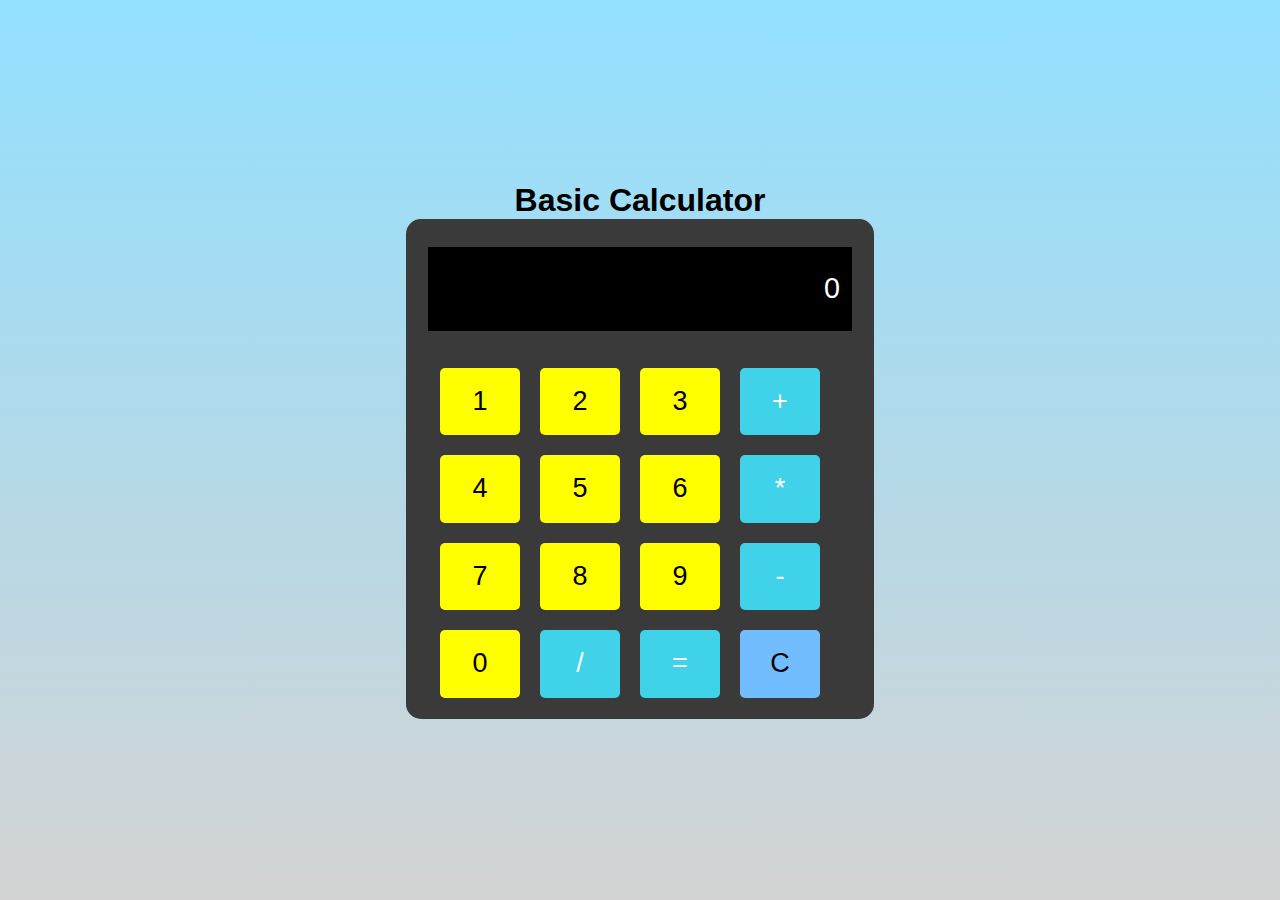
<file: index.html>
<!DOCTYPE html>
<html lang="en">
  <head>
    <meta charset="UTF-8" />
    <meta
      name="google-site-verification"
      content="x8Rw6tG6LnmhAxg2HEiaKKt86RN_J8NceO_FQ-zNFnw"
    />
    <meta name="viewport" content="width=device-width, initial-scale=1.0" />
    <title>Calcy</title>
    <link rel="stylesheet" href="./index.css" />
    <link rel="icon" type="image/png" href="./calcFav.png" />
  </head>
  <body>
    <div class="header">
      <h1>Basic Calculator</h1>
    </div>
    <div class="calc">
      <div class="inp">
        <input type="text" class="itext" value="0" />
      </div>
      <div class="buttons">
        <div class="btn">1</div>
        <div class="btn">2</div>
        <div class="btn">3</div>
        <div class="btn op">+</div>
        <div class="btn">4</div>
        <div class="btn">5</div>
        <div class="btn">6</div>
        <div class="btn op">*</div>
        <div class="btn">7</div>
        <div class="btn">8</div>
        <div class="btn">9</div>
        <div class="btn op">-</div>
        <div class="btn">0</div>
        <div class="btn op">/</div>
        <div class="btn op">=</div>
        <div class="btn clr">C</div>
      </div>
    </div>
    <script src="./index.js"></script>
  </body>
</html>
</file>
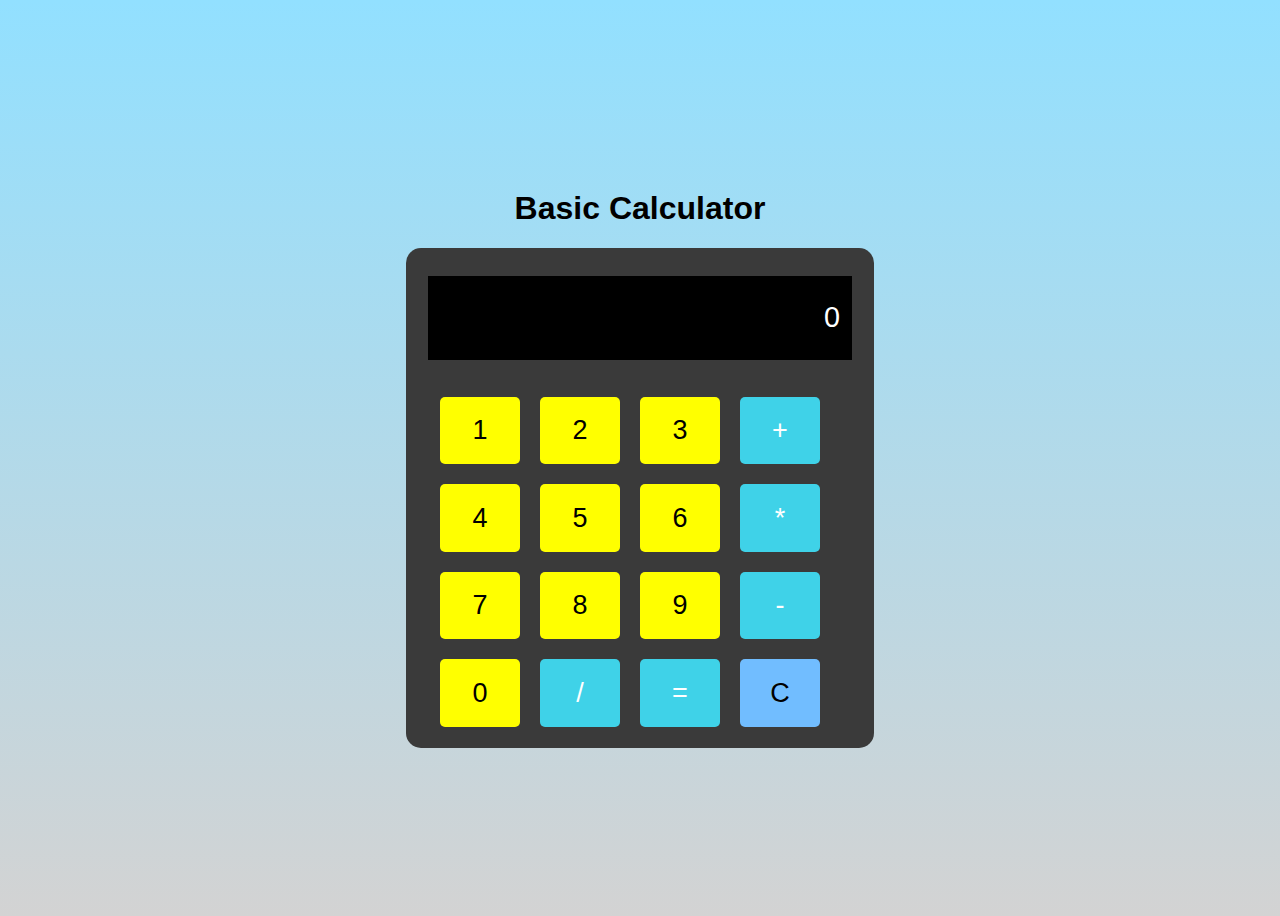
<file: Calculator/index.html>
<!DOCTYPE html>
<html lang="en">
  <head>
    <meta charset="UTF-8" />
    <meta name="viewport" content="width=device-width, initial-scale=1.0" />
    <title>Calcy</title>
    <link rel="stylesheet" href="./index.css" />
  </head>
  <body>
    <div class="header">
      <h1>Basic Calculator</h1>
    </div>
    <div class="calc">
      <div class="inp">
        <input type="text" class="itext" value="0" />
      </div>
      <div class="buttons">
        <div class="btn">1</div>
        <div class="btn">2</div>
        <div class="btn">3</div>
        <div class="btn op">+</div>
        <div class="btn">4</div>
        <div class="btn">5</div>
        <div class="btn">6</div>
        <div class="btn op">*</div>
        <div class="btn">7</div>
        <div class="btn">8</div>
        <div class="btn">9</div>
        <div class="btn op">-</div>
        <div class="btn">0</div>
        <div class="btn op">/</div>
        <div class="btn op">=</div>
        <div class="btn clr">C</div>
      </div>
    </div>
    <script src="./index.js"></script>
  </body>
</html>
</file>
<file: index.css>
* {
  padding: 0;
  margin: 0;
}

body {
  height: 100vh;
  display: flex;
  align-items: center;
  justify-content: center;
  background: linear-gradient(rgb(146, 224, 255), rgb(211, 211, 211));
  background-size: cover;
  flex-direction: column;

  font-family: "Gill Sans", "Gill Sans MT", Calibri, "Trebuchet MS", sans-serif;
  overflow: hidden;
}

h1 {
  font-size: 2rem;
}
.calc {
  display: flex;
  flex-direction: column;
  align-items: center;
  justify-content: center;
  background-color: rgb(58, 58, 58);
  height: 500px;
  min-width: 300px;
  border-radius: 15px;
}

.inp {
  padding: 22px 22px;
}

.itext {
  font-size: 1.8rem;
}

input {
  width: 400px;
  height: 70px;
  background-color: black;
  border: none;
  cursor: none;
  color: white;
  text-align: right;
  padding: 7px 12px;
  font-size: 22px;
}

.buttons {
  display: grid;
  grid-template-columns: repeat(4, 80px);
  gap: 20px;
  padding: 15px 20px;
  width: 400px;
  height: 330px;
}

.btn {
  padding: 2px 2px;
  display: flex;
  align-items: center;
  justify-content: center;
  font-size: 27px;
  background-color: yellow;
  border-radius: 5px;
  transition: opacity 0.25s;
}

.btn:hover {
  opacity: 70%;
}

.btn:active {
  opacity: 100%;
}

.btn.op {
  grid-column: span 1;
  background-color: rgb(63, 210, 232);
  color: white;
}

.btn.clr {
  background-color: rgb(113, 189, 255);
}

@media (max-width: 700px) {
  .calc {
    width: 190px;
    background-color: rgb(68, 68, 68);
    gap: 25px;
  }

  .inp {
    padding: 2px 2px;
    width: 10px;
    display: flex;
    align-items: center;
    justify-content: center;
  }

  .itext {
    padding: 5px 8px;
    border-radius: 8px;
    font-size: 7px;
    height: 50px;
    max-width: 200px;
    font-size: 16px;
  }

  .buttons {
    max-width: 250px;
    padding: 5px 3px;
    gap: 1px;
    display: grid;
    grid-template-columns: repeat(4, 1fr);
    align-items: center;

    /* background-color: red; */
  }

  .btn {
    height: 30px;
    width: 30px;
    font-size: 14px;
    padding: 7px 7px;
    margin: 0;
  }
}
</file>
<file: Calculator/index.css>
body {
  height: 100vh;
  display: flex;
  align-items: center;
  justify-content: center;
  background: linear-gradient(rgb(146, 224, 255), rgb(211, 211, 211));
  background-size: cover;
  flex-direction: column;

  font-family: "Gill Sans", "Gill Sans MT", Calibri, "Trebuchet MS", sans-serif;
  overflow: hidden;
}

h1 {
  font-size: 2rem;
}
.calc {
  display: flex;
  flex-direction: column;
  align-items: center;
  justify-content: center;
  background-color: rgb(58, 58, 58);
  height: 500px;
  min-width: 450px;
  border-radius: 15px;
}

.inp {
  padding: 22px 22px;
}

.itext {
  font-size: 1.8rem;
}

input {
  min-width: 400px;
  height: 70px;
  background-color: black;
  border: none;
  cursor: none;
  color: white;
  text-align: right;
  padding: 7px 12px;
  font-size: 22px;
}

.buttons {
  display: grid;
  grid-template-columns: repeat(4, 80px);
  gap: 20px;
  padding: 15px 20px;
  min-width: 400px;
  height: 330px;
}

.btn {
  padding: 2px 2px;
  display: flex;
  align-items: center;
  justify-content: center;
  font-size: 27px;
  background-color: yellow;
  border-radius: 5px;
  transition: opacity 0.25s;
}

.btn:hover {
  opacity: 70%;
}

.btn:active {
  opacity: 100%;
}

.btn.op {
  grid-column: span 1;
  background-color: rgb(63, 210, 232);
  color: white;
}

.btn.clr {
  background-color: rgb(113, 189, 255);
}
</file>
